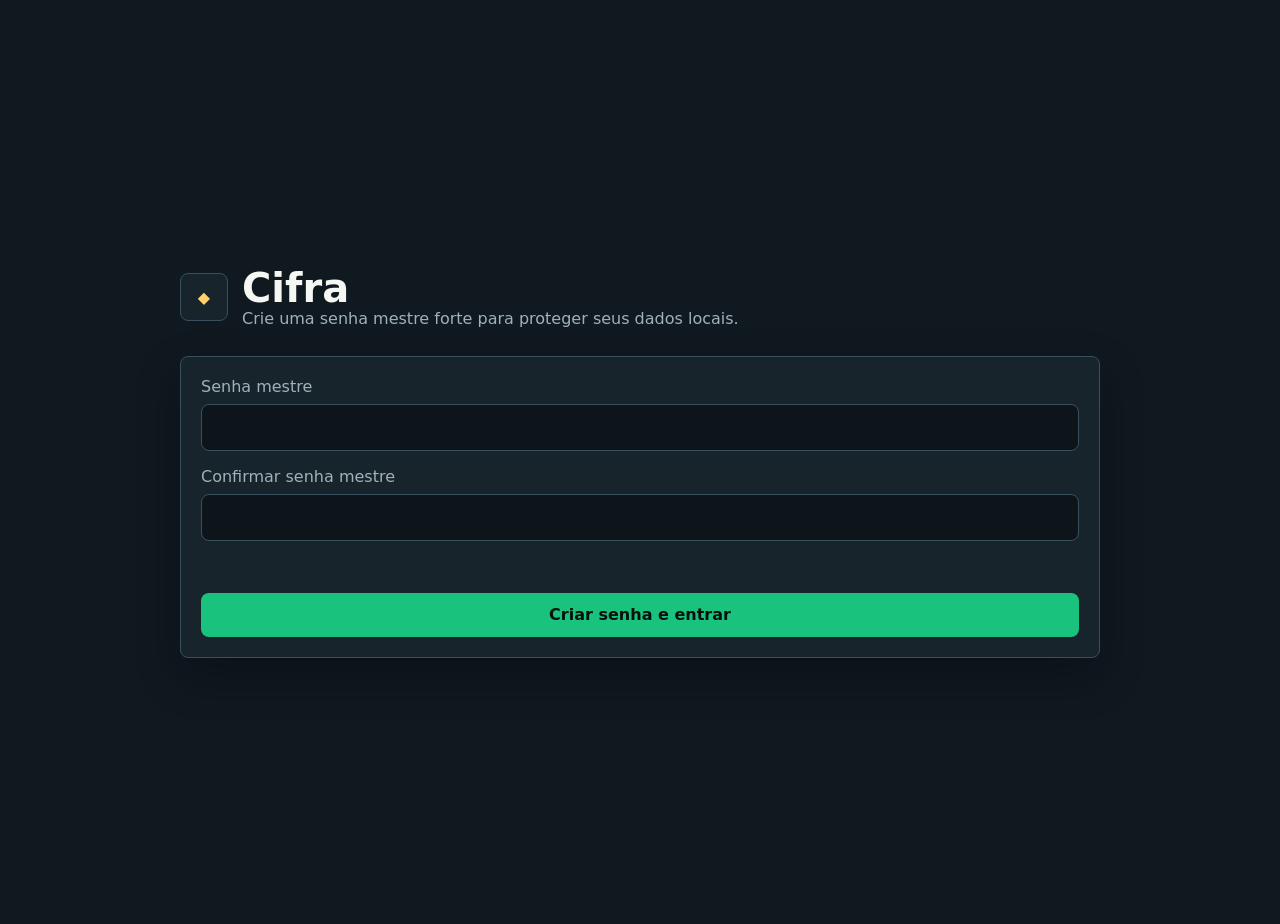
<file: work/app/index.html>
<!doctype html>
<html lang="pt-BR">
  <head>
    <meta charset="utf-8">
    <meta name="viewport" content="width=device-width, initial-scale=1, viewport-fit=cover">
    <meta name="theme-color" content="#101820">
    <title>Cifra</title>
    <link rel="manifest" href="manifest.webmanifest">
    <link rel="stylesheet" href="styles.css">
  </head>
  <body>
    <main id="app" class="app-shell" aria-live="polite"></main>

    <template id="auth-template">
      <section class="auth-screen">
        <div class="brand-block">
          <span class="brand-mark" aria-hidden="true">◆</span>
          <div>
            <h1>Cifra</h1>
            <p id="auth-subtitle"></p>
          </div>
        </div>

        <form id="auth-form" class="panel auth-panel" autocomplete="off">
          <label>
            <span>Senha mestre</span>
            <input id="master-password" type="password" minlength="8" required autocomplete="current-password">
          </label>
          <label id="confirm-group" hidden>
            <span>Confirmar senha mestre</span>
            <input id="confirm-password" type="password" minlength="8" autocomplete="new-password">
          </label>
          <p id="auth-error" class="form-error" role="alert"></p>
          <button class="primary-button" type="submit"></button>
        </form>
      </section>
    </template>

    <template id="vault-template">
      <section class="vault-screen">
        <header class="topbar">
          <div>
            <p class="eyebrow">Cofres</p>
            <h1>Cifra</h1>
          </div>
          <div class="topbar-actions">
            <button id="settings-button" class="icon-button" type="button" title="Configurações" aria-label="Configurações">⚙</button>
            <button id="lock-button" class="icon-button danger" type="button" title="Bloquear" aria-label="Bloquear">⏻</button>
          </div>
        </header>

        <section id="settings-panel" class="settings-panel" hidden>
          <div>
            <strong>Segurança ativa</strong>
            <p>Dados locais criptografados com chave derivada da senha mestre. Bloqueio automático após inatividade.</p>
          </div>
          <label>
            <span>Bloqueio automático</span>
            <select id="lock-timeout">
              <option value="60000">1 minuto</option>
              <option value="300000">5 minutos</option>
              <option value="900000">15 minutos</option>
            </select>
          </label>
        </section>

        <section class="toolbar">
          <button id="new-vault-button" class="primary-button" type="button">+ Novo cofre</button>
        </section>

        <section id="vault-list" class="vault-grid" aria-label="Lista de cofres"></section>
      </section>
    </template>

    <template id="vault-card-template">
      <article class="vault-card">
        <button class="card-main" type="button">
          <span class="vault-initial"></span>
          <span class="vault-name"></span>
          <span class="vault-count"></span>
        </button>
        <button class="card-delete" type="button" title="Excluir cofre" aria-label="Excluir cofre">×</button>
      </article>
    </template>

    <template id="vault-detail-template">
      <section class="detail-screen">
        <header class="topbar">
          <button id="back-button" class="icon-button" type="button" title="Voltar" aria-label="Voltar">←</button>
          <div class="detail-title">
            <p class="eyebrow">Cofre</p>
            <h1 id="detail-vault-name"></h1>
          </div>
          <button id="detail-lock-button" class="icon-button danger" type="button" title="Bloquear" aria-label="Bloquear">⏻</button>
        </header>

        <section class="toolbar">
          <button id="new-secret-button" class="primary-button" type="button">+ Novo segredo</button>
        </section>

        <section id="secret-list" class="secret-list" aria-label="Lista de segredos"></section>
      </section>
    </template>

    <template id="secret-card-template">
      <article class="secret-card">
        <div class="secret-header">
          <div>
            <h2 class="secret-title"></h2>
            <p class="secret-user"></p>
          </div>
          <button class="secret-delete icon-button danger" type="button" title="Excluir segredo" aria-label="Excluir segredo">×</button>
        </div>
        <dl class="secret-fields"></dl>
      </article>
    </template>

    <template id="modal-template">
      <div class="modal-backdrop" role="presentation">
        <form class="modal" role="dialog" aria-modal="true"></form>
      </div>
    </template>

    <script src="app.js"></script>
  </body>
</html>
</file>
<file: work/app/styles.css>
:root {
  color-scheme: dark;
  --bg: #101820;
  --surface: #18242c;
  --surface-2: #20313b;
  --line: #38505b;
  --text: #f5f7f2;
  --muted: #9fb2ba;
  --accent: #19c37d;
  --accent-2: #ffd166;
  --danger: #ff6b6b;
  --shadow: 0 18px 44px rgba(0, 0, 0, .28);
  font-family: Inter, ui-sans-serif, system-ui, -apple-system, BlinkMacSystemFont, "Segoe UI", sans-serif;
}

* {
  box-sizing: border-box;
}

body {
  min-height: 100vh;
  margin: 0;
  background: var(--bg);
  color: var(--text);
}

button,
input,
textarea,
select {
  font: inherit;
}

button {
  cursor: pointer;
}

.app-shell {
  min-height: 100vh;
  padding: max(18px, env(safe-area-inset-top)) 18px max(22px, env(safe-area-inset-bottom));
}

.auth-screen,
.vault-screen,
.detail-screen {
  width: min(100%, 920px);
  margin: 0 auto;
}

.auth-screen {
  display: grid;
  min-height: calc(100vh - 44px);
  align-content: center;
  gap: 28px;
}

.brand-block {
  display: flex;
  align-items: center;
  gap: 14px;
}

.brand-mark {
  display: grid;
  width: 48px;
  height: 48px;
  place-items: center;
  border: 1px solid var(--line);
  border-radius: 8px;
  background: var(--surface);
  color: var(--accent-2);
}

h1,
h2,
p {
  margin: 0;
}

h1 {
  font-size: clamp(1.75rem, 8vw, 2.5rem);
  line-height: 1.05;
}

h2 {
  font-size: 1.05rem;
}

.brand-block p,
.eyebrow,
.secret-user,
.settings-panel p,
.empty-state {
  color: var(--muted);
}

.panel,
.settings-panel,
.secret-card {
  border: 1px solid var(--line);
  border-radius: 8px;
  background: var(--surface);
  box-shadow: var(--shadow);
}

.auth-panel {
  display: grid;
  gap: 16px;
  padding: 20px;
}

label {
  display: grid;
  gap: 8px;
  color: var(--muted);
}

input,
textarea,
select {
  width: 100%;
  border: 1px solid var(--line);
  border-radius: 8px;
  background: #0d151b;
  color: var(--text);
  padding: 13px 14px;
  outline: none;
}

textarea {
  min-height: 96px;
  resize: vertical;
}

input:focus,
textarea:focus,
select:focus {
  border-color: var(--accent);
}

.primary-button,
.secondary-button,
.copy-button,
.icon-button {
  border: 1px solid transparent;
  border-radius: 8px;
  min-height: 44px;
}

.primary-button {
  background: var(--accent);
  color: #06110d;
  font-weight: 800;
  padding: 0 16px;
}

.secondary-button,
.copy-button,
.icon-button {
  background: var(--surface-2);
  color: var(--text);
  border-color: var(--line);
}

.icon-button {
  display: grid;
  width: 44px;
  place-items: center;
  font-size: 1.1rem;
}

.danger {
  color: var(--danger);
}

.form-error {
  min-height: 20px;
  color: var(--danger);
}

.topbar {
  display: grid;
  grid-template-columns: 1fr auto;
  align-items: center;
  gap: 12px;
  margin-bottom: 18px;
}

.detail-screen .topbar {
  grid-template-columns: auto 1fr auto;
}

.topbar-actions {
  display: flex;
  gap: 10px;
}

.eyebrow {
  margin-bottom: 4px;
  font-size: .76rem;
  font-weight: 800;
  letter-spacing: 0;
  text-transform: uppercase;
}

.settings-panel {
  display: grid;
  gap: 14px;
  margin-bottom: 16px;
  padding: 16px;
}

.toolbar {
  display: flex;
  justify-content: flex-end;
  margin-bottom: 16px;
}

.vault-grid {
  display: grid;
  grid-template-columns: repeat(auto-fill, minmax(158px, 1fr));
  gap: 12px;
}

.vault-card {
  position: relative;
  height: 148px;
  border: 1px solid var(--line);
  border-radius: 8px;
  background: var(--surface);
  overflow: hidden;
}

.card-main {
  display: grid;
  width: 100%;
  height: 100%;
  grid-template-rows: 42px 1fr auto;
  gap: 8px;
  border: 0;
  background: transparent;
  color: var(--text);
  padding: 14px;
  text-align: left;
}

.vault-initial {
  display: grid;
  width: 42px;
  height: 42px;
  place-items: center;
  border-radius: 8px;
  background: #2c4650;
  color: var(--accent-2);
  font-weight: 900;
}

.vault-name {
  display: -webkit-box;
  overflow: hidden;
  -webkit-line-clamp: 2;
  -webkit-box-orient: vertical;
  overflow-wrap: anywhere;
  font-weight: 800;
  line-height: 1.15;
}

.vault-count {
  color: var(--muted);
  font-size: .88rem;
}

.card-delete {
  position: absolute;
  right: 8px;
  top: 8px;
  width: 34px;
  height: 34px;
  border: 1px solid rgba(255, 107, 107, .32);
  border-radius: 8px;
  background: rgba(16, 24, 32, .82);
  color: var(--danger);
}

.secret-list {
  display: grid;
  gap: 12px;
}

.secret-card {
  padding: 14px;
}

.secret-header {
  display: grid;
  grid-template-columns: 1fr auto;
  gap: 12px;
  align-items: start;
  margin-bottom: 12px;
}

.secret-title,
.secret-user {
  overflow-wrap: anywhere;
}

.secret-fields {
  display: grid;
  gap: 10px;
  margin: 0;
}

.secret-field {
  display: grid;
  grid-template-columns: minmax(0, 1fr) auto;
  gap: 10px;
  align-items: center;
  border-top: 1px solid var(--line);
  padding-top: 10px;
}

.secret-field dt {
  color: var(--muted);
  font-size: .82rem;
}

.secret-field dd {
  margin: 2px 0 0;
  overflow: hidden;
  text-overflow: ellipsis;
  white-space: nowrap;
}

.copy-button {
  min-width: 72px;
  padding: 0 12px;
}

.empty-state {
  border: 1px dashed var(--line);
  border-radius: 8px;
  padding: 22px;
  text-align: center;
}

.modal-backdrop {
  position: fixed;
  inset: 0;
  display: grid;
  align-items: end;
  background: rgba(0, 0, 0, .56);
  padding: 14px;
  z-index: 10;
}

.modal {
  display: grid;
  width: min(100%, 560px);
  max-height: calc(100vh - 32px);
  gap: 14px;
  margin: 0 auto;
  overflow: auto;
  border: 1px solid var(--line);
  border-radius: 8px;
  background: var(--surface);
  padding: 18px;
}

.modal-actions {
  display: grid;
  grid-template-columns: 1fr 1fr;
  gap: 10px;
}

@media (min-width: 720px) {
  .app-shell {
    padding: 34px;
  }

  .settings-panel {
    grid-template-columns: 1fr 220px;
    align-items: center;
  }

  .modal-backdrop {
    align-items: center;
  }
}
</file>
